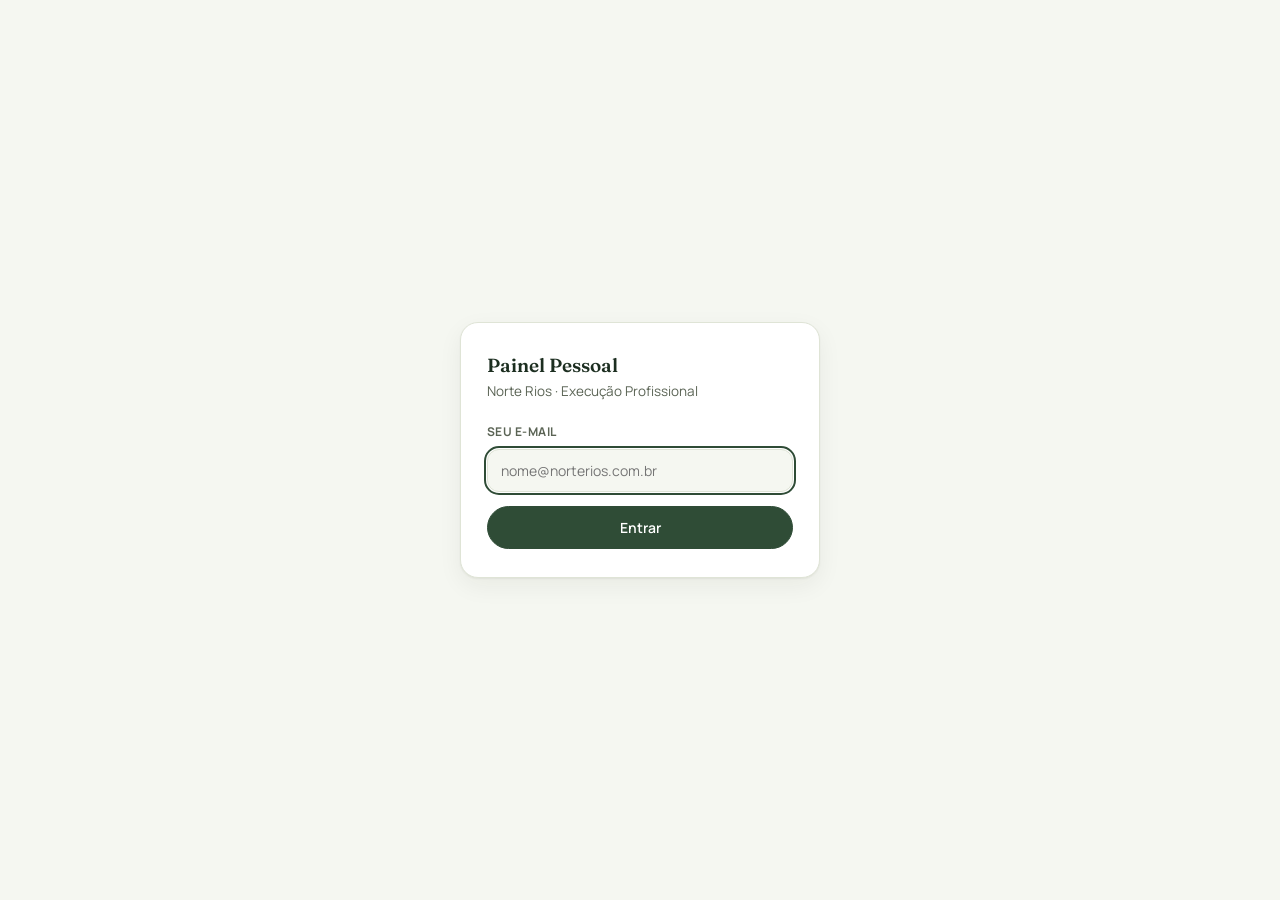
<file: login.html>
<!doctype html>
<html lang="pt-BR">
<head>
<meta charset="utf-8">
<meta name="viewport" content="width=device-width, initial-scale=1, viewport-fit=cover">
<title>Entrar — Painel Pessoal Norte Rios</title>
<link rel="stylesheet" href="https://fonts.googleapis.com/css2?family=Fraunces:opsz,wght@9..144,500;9..144,600;9..144,700&family=Manrope:wght@400;500;600;700;800&display=swap">
<link rel="stylesheet" href="css/tokens.css">
<link rel="stylesheet" href="css/login.css">
</head>
<body>

<form class="card" id="loginForm" novalidate>
  <p class="brand">Painel Pessoal</p>
  <p class="sub">Norte Rios · Execução Profissional</p>
  <label class="field-label" for="inpEmail">Seu e-mail</label>
  <input type="email" id="inpEmail" placeholder="nome@norterios.com.br" autocomplete="email" required autofocus>
  <button type="submit" class="btn">Entrar</button>
  <div class="error" id="errBox" hidden><b>Acesso negado.</b><span id="errMsg">Este e-mail não está registrado no sistema.</span></div>
</form>

<script src="js/login.js"></script>

</body>
</html>
</file>
<file: css/tokens.css>
/* Design tokens compartilhados entre index.html e login.html.
   Qualquer mudança de paleta/tipografia/raio deve ser feita aqui. */
:root{
  color-scheme:light;
  --bg:#F5F7F1; --surface:#FFFFFF; --surface-2:#EEF1E8; --border:#DFE4D6;
  --text:#212A1C; --text-soft:#5B6455; --text-faint:#8B9382;
  --verde:#2F4C36; --verde-suave:#E4ECE2; --verde-ink:#1C2E20;
  --laranja:#D9822E; --laranja-suave:#FAEBD9;
  --teal:#3E7C79; --teal-suave:#E2EEEC;
  --amarelo:#D9A22C; --amarelo-suave:#FAF0D9;
  --vermelho:#B4553E; --vermelho-suave:#F7E3DD;
  --shadow:0 1px 2px rgba(30,38,24,.06), 0 8px 24px rgba(30,38,24,.06);
  --radius:18px; --radius-sm:12px;
  --font-display:'Fraunces',Georgia,serif; --font-body:'Manrope',-apple-system,BlinkMacSystemFont,'Segoe UI',sans-serif;
}
@media (prefers-color-scheme: dark){
  :root:not([data-theme="light"]){
    --bg:#171D14; --surface:#20281B; --surface-2:#263020; --border:#37432E;
    --text:#EBEEE3; --text-soft:#AEB89F; --text-faint:#7C8570;
    --verde:#8FBC9B; --verde-suave:#26362A; --verde-ink:#DDEAE0;
    --laranja:#F0A85E; --laranja-suave:#3A2C1B;
    --teal:#7FC0BB; --teal-suave:#1E332F;
    --amarelo:#F0C465; --amarelo-suave:#3A3018;
    --vermelho:#E08268; --vermelho-suave:#3C241D;
    --shadow:0 1px 2px rgba(0,0,0,.3), 0 8px 24px rgba(0,0,0,.35);
  }
}
:root[data-theme="dark"]{
  --bg:#171D14; --surface:#20281B; --surface-2:#263020; --border:#37432E;
  --text:#EBEEE3; --text-soft:#AEB89F; --text-faint:#7C8570;
  --verde:#8FBC9B; --verde-suave:#26362A; --verde-ink:#DDEAE0;
  --laranja:#F0A85E; --laranja-suave:#3A2C1B;
  --teal:#7FC0BB; --teal-suave:#1E332F;
  --amarelo:#F0C465; --amarelo-suave:#3A3018;
  --vermelho:#E08268; --vermelho-suave:#3C241D;
  --shadow:0 1px 2px rgba(0,0,0,.3), 0 8px 24px rgba(0,0,0,.35);
}
</file>
<file: css/login.css>
/* Estilos da tela de login (login.html). Tokens de cor/tipografia ficam em tokens.css. */
*{box-sizing:border-box;}
[hidden]{display:none!important;}
body{margin:0;min-height:100vh;display:flex;align-items:center;justify-content:center;padding:20px;background:var(--bg);color:var(--text);font-family:var(--font-body);font-size:15px;line-height:1.5;-webkit-font-smoothing:antialiased;}
.card{width:100%;max-width:360px;background:var(--surface);border:1px solid var(--border);border-radius:var(--radius);padding:28px 26px;box-shadow:var(--shadow);}
.brand{font-family:var(--font-display);font-weight:600;font-size:19px;color:var(--verde-ink);margin:0 0 2px;}
.sub{margin:0 0 22px;color:var(--text-soft);font-size:13.5px;}
.field-label{font-size:12px;font-weight:700;color:var(--text-soft);text-transform:uppercase;letter-spacing:.04em;margin:0 0 8px;display:block;}
input[type=email]{width:100%;border:1px solid var(--border);border-radius:var(--radius-sm);padding:11px 13px;background:var(--bg);color:var(--text);font-family:inherit;font-size:14px;}
input[type=email]:focus{outline:2px solid var(--verde);outline-offset:1px;}
.btn{margin-top:14px;width:100%;display:inline-flex;align-items:center;justify-content:center;gap:7px;border:1px solid var(--verde);background:var(--verde);color:#fff;border-radius:999px;padding:11px 14px;font-size:14px;font-weight:600;cursor:pointer;font-family:inherit;}
.btn:hover{opacity:.92;}
.error{margin-top:12px;display:flex;gap:8px;align-items:flex-start;background:var(--vermelho-suave);border:1px solid color-mix(in srgb, var(--vermelho) 40%, transparent);border-radius:var(--radius-sm);padding:10px 12px;font-size:13px;color:var(--text);}
.error b{color:var(--vermelho);}
</file>
